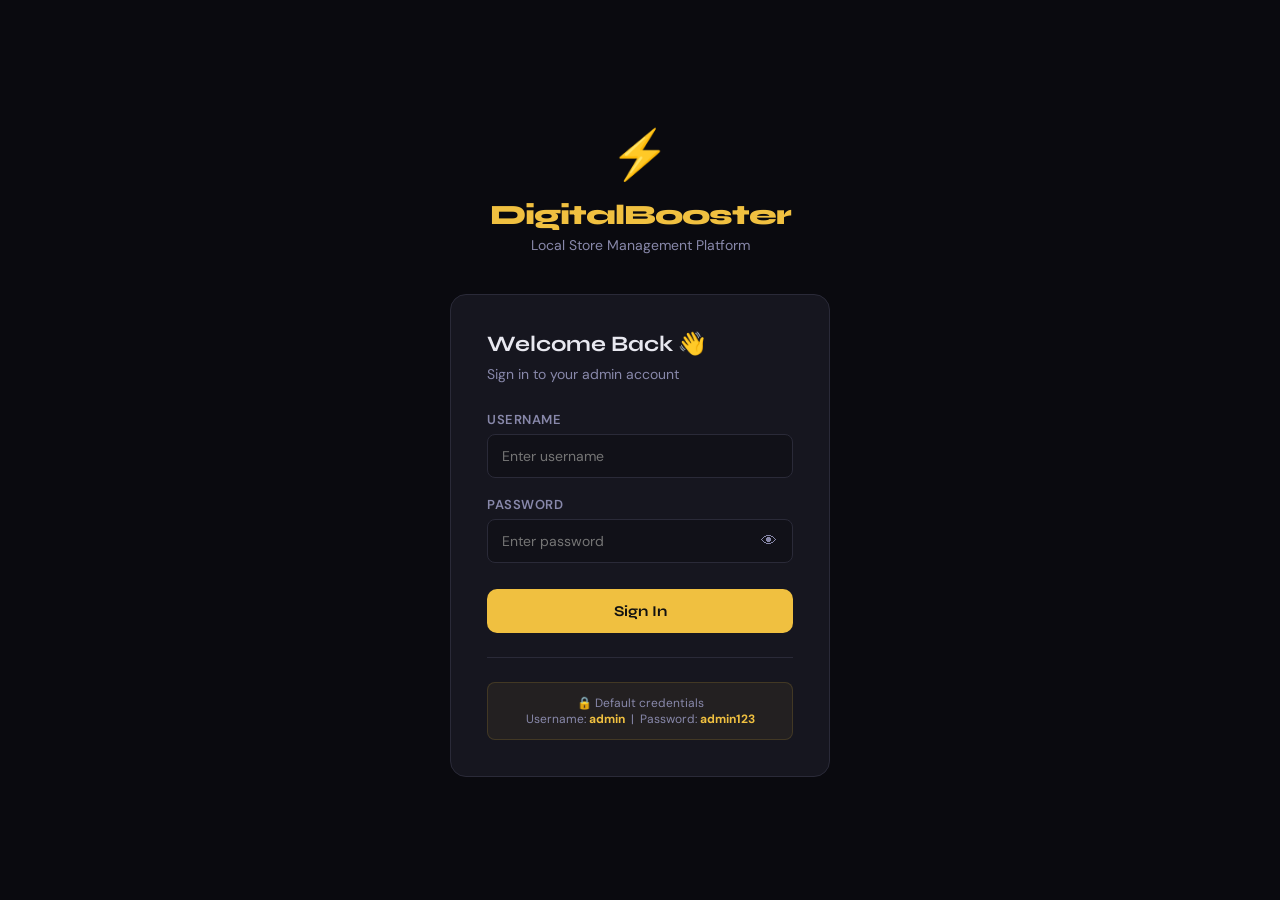
<file: frontend/pages/login.html>
<!DOCTYPE html>
<html lang="en">
<head>
<meta charset="UTF-8"/>
<meta name="viewport" content="width=device-width,initial-scale=1.0"/>
<title>Login — DigitalBooster</title>
<link href="https://fonts.googleapis.com/css2?family=Syne:wght@400;600;700;800&family=DM+Sans:wght@300;400;500&display=swap" rel="stylesheet">
<style>
*{box-sizing:border-box;margin:0;padding:0}
body{background:#0a0a0f;color:#e8e8f0;font-family:'DM Sans',sans-serif;min-height:100vh;display:flex;align-items:center;justify-content:center}
.login-wrap{width:100%;max-width:420px;padding:20px}
.logo{text-align:center;margin-bottom:40px}
.logo-icon{font-size:48px;display:block;margin-bottom:12px}
.logo-name{font-family:'Syne',sans-serif;font-size:28px;font-weight:800;color:#f0c040;letter-spacing:-1px}
.logo-sub{color:#8888aa;font-size:14px;margin-top:4px}
.card{background:#16161f;border:1px solid #2a2a38;border-radius:16px;padding:36px}
.card-title{font-family:'Syne',sans-serif;font-size:22px;font-weight:700;margin-bottom:8px}
.card-sub{color:#8888aa;font-size:14px;margin-bottom:28px}
.form-group{margin-bottom:18px}
.form-group label{display:block;font-size:13px;font-weight:600;color:#8888aa;margin-bottom:6px;letter-spacing:0.5px}
.form-group input{width:100%;background:#111118;border:1px solid #2a2a38;border-radius:8px;color:#e8e8f0;font-family:'DM Sans',sans-serif;font-size:14px;padding:12px 14px;outline:none;transition:all 0.2s}
.form-group input:focus{border-color:#f0c040;box-shadow:0 0 0 3px rgba(240,192,64,0.08)}
.password-wrap{position:relative}
.password-wrap input{padding-right:44px}
.show-pass{position:absolute;right:12px;top:50%;transform:translateY(-50%);background:none;border:none;color:#8888aa;cursor:pointer;font-size:16px;padding:4px}
.show-pass:hover{color:#e8e8f0}
.btn-login{width:100%;background:#f0c040;color:#111;padding:13px;border:none;border-radius:10px;font-family:'Syne',sans-serif;font-size:15px;font-weight:700;cursor:pointer;transition:all 0.2s;margin-top:8px}
.btn-login:hover{background:#f5d060;transform:translateY(-1px);box-shadow:0 6px 20px rgba(240,192,64,0.25)}
.btn-login:disabled{opacity:0.5;cursor:not-allowed;transform:none}
.error-box{background:rgba(255,77,109,0.1);border:1px solid rgba(255,77,109,0.2);border-radius:8px;padding:12px 16px;font-size:13px;color:#ff4d6d;margin-bottom:16px;display:none}
.error-box.show{display:block}
.hint-box{background:rgba(240,192,64,0.06);border:1px solid rgba(240,192,64,0.15);border-radius:8px;padding:12px 16px;font-size:12px;color:#8888aa;margin-top:20px;text-align:center}
.hint-box strong{color:#f0c040}
.divider{border:none;border-top:1px solid #2a2a38;margin:24px 0}
</style>
</head>
<body>
<div class="login-wrap">
  <div class="logo">
    <span class="logo-icon">&#9889;</span>
    <div class="logo-name">DigitalBooster</div>
    <div class="logo-sub">Local Store Management Platform</div>
  </div>

  <div class="card">
    <div class="card-title">Welcome Back &#128075;</div>
    <div class="card-sub">Sign in to your admin account</div>

    <div class="error-box" id="errorBox">
      &#10060; Invalid username or password. Please try again.
    </div>

    <div class="form-group">
      <label>USERNAME</label>
      <input type="text" id="username" placeholder="Enter username" onkeydown="handleKey(event)"/>
    </div>

    <div class="form-group">
      <label>PASSWORD</label>
      <div class="password-wrap">
        <input type="password" id="password" placeholder="Enter password" onkeydown="handleKey(event)"/>
        <button class="show-pass" onclick="togglePassword()" type="button" id="eyeBtn">&#128065;</button>
      </div>
    </div>

    <button class="btn-login" id="loginBtn" onclick="doLogin()">Sign In</button>

    <hr class="divider"/>

    <div class="hint-box">
      &#128274; Default credentials<br/>
      Username: <strong>admin</strong> &nbsp;|&nbsp; Password: <strong>admin123</strong>
    </div>
  </div>
</div>

<script>
var USERS = [
  { username: 'admin', password: 'admin123', role: 'Admin' },
  { username: 'manager', password: 'manager123', role: 'Manager' },
  { username: 'lavanya', password: 'lavanya123', role: 'Admin' }
];

function handleKey(e) {
  if (e.key === 'Enter') doLogin();
}

function togglePassword() {
  var inp = document.getElementById('password');
  var btn = document.getElementById('eyeBtn');
  if (inp.type === 'password') {
    inp.type = 'text';
    btn.innerHTML = '&#128064;';
  } else {
    inp.type = 'password';
    btn.innerHTML = '&#128065;';
  }
}

function doLogin() {
  var username = document.getElementById('username').value.trim();
  var password = document.getElementById('password').value.trim();
  var errorBox = document.getElementById('errorBox');
  var btn = document.getElementById('loginBtn');

  errorBox.classList.remove('show');

  if (!username || !password) {
    errorBox.innerHTML = '&#10060; Please enter both username and password.';
    errorBox.classList.add('show');
    return;
  }

  btn.disabled = true;
  btn.textContent = 'Signing in...';

  setTimeout(function() {
    var found = null;
    for (var i = 0; i < USERS.length; i++) {
      if (USERS[i].username === username && USERS[i].password === password) {
        found = USERS[i];
        break;
      }
    }

    if (found) {
      sessionStorage.setItem('db_user', JSON.stringify({ username: found.username, role: found.role, loginTime: new Date().toISOString() }));
      window.location.href = '../index.html';
    } else {
      errorBox.innerHTML = '&#10060; Invalid username or password. Please try again.';
      errorBox.classList.add('show');
      btn.disabled = false;
      btn.textContent = 'Sign In';
      document.getElementById('password').value = '';
      document.getElementById('password').focus();
    }
  }, 800);
}

if (sessionStorage.getItem('db_user')) {
  window.location.href = '../index.html';
}
</script>
</body>
</html>
</file>
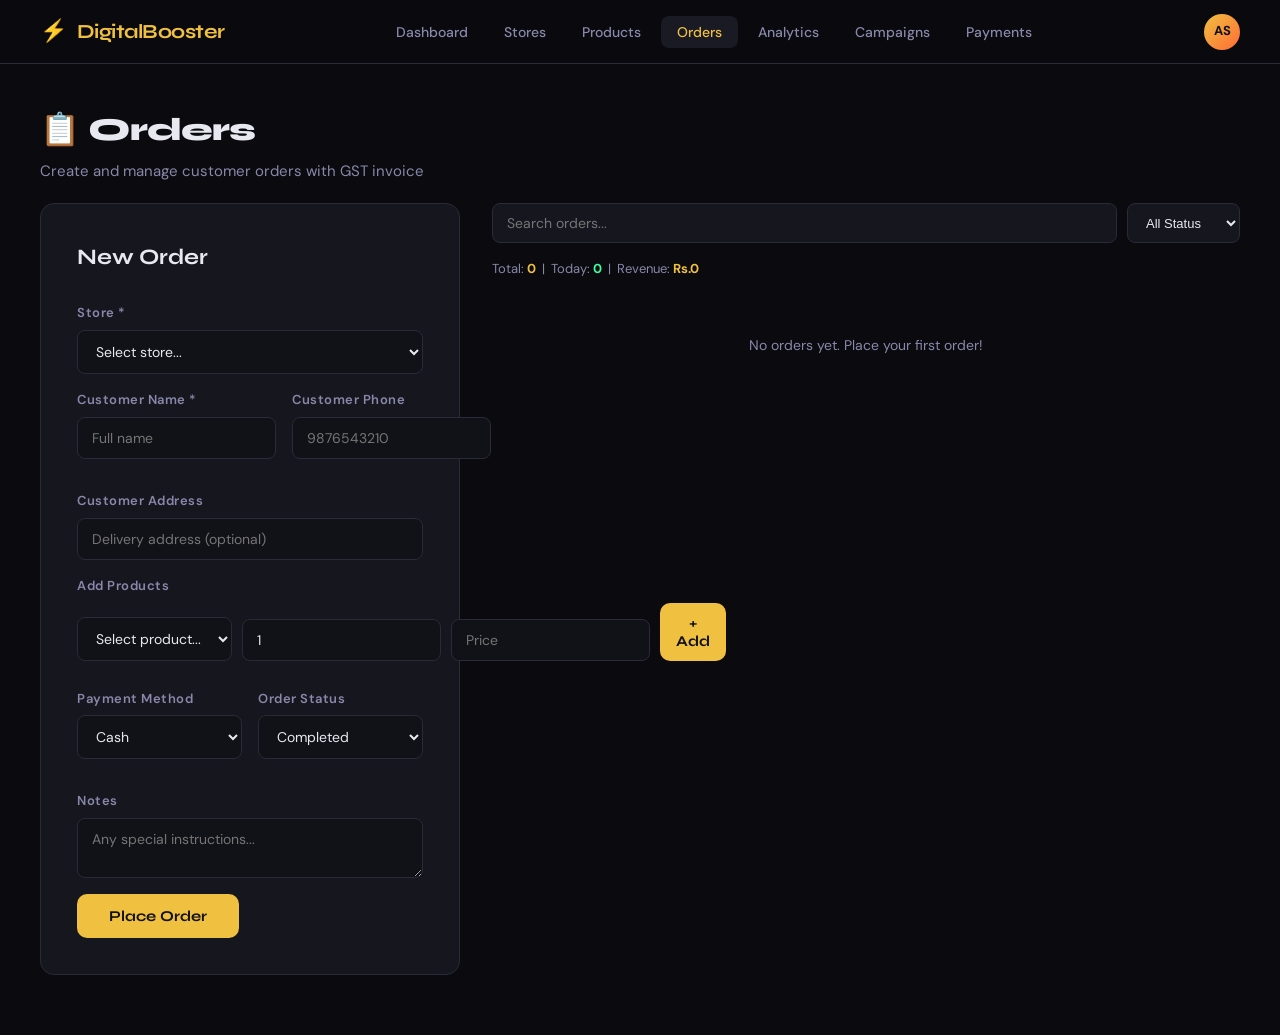
<file: frontend/pages/orders.html>
<!DOCTYPE html>
<html lang="en">
<head>
<meta charset="UTF-8"/>
<meta name="viewport" content="width=device-width,initial-scale=1.0"/>
<title>Orders - DigitalBooster</title>
<link rel="stylesheet" href="../css/style.css"/>
<link href="https://fonts.googleapis.com/css2?family=Syne:wght@400;600;700;800&family=DM+Sans:wght@300;400;500&display=swap" rel="stylesheet">
<style>
.order-status{display:inline-block;padding:4px 12px;border-radius:99px;font-size:12px;font-weight:600}
.order-status.pending{background:rgba(240,192,64,0.12);color:var(--accent)}
.order-status.completed{background:rgba(61,255,160,0.12);color:var(--green)}
.order-status.cancelled{background:rgba(255,77,109,0.12);color:var(--red)}
.items-table{width:100%;border-collapse:collapse;margin-top:12px}
.items-table th{background:var(--bg3);padding:10px 12px;text-align:left;font-size:12px;font-weight:600;letter-spacing:1px;text-transform:uppercase;color:var(--text2)}
.items-table td{padding:10px 12px;border-bottom:1px solid rgba(42,42,56,0.5);font-size:14px}
.add-item-row{display:grid;grid-template-columns:2fr 1fr 1fr auto;gap:10px;align-items:end;margin-bottom:12px}
.total-section{background:var(--bg3);border-radius:10px;padding:16px;margin-top:16px}
.total-row{display:flex;justify-content:space-between;padding:6px 0;font-size:14px}
.total-row.final{font-family:var(--font-head);font-size:18px;font-weight:800;color:var(--accent);border-top:1px dashed var(--border);margin-top:8px;padding-top:12px}
.order-card{background:var(--card);border:1px solid var(--border);border-radius:var(--radius);padding:20px;margin-bottom:16px;transition:var(--transition)}
.order-card:hover{border-color:var(--accent)}
.order-card-header{display:flex;justify-content:space-between;align-items:center;margin-bottom:10px}
.order-num{font-family:var(--font-head);font-size:16px;font-weight:700}
.order-meta{color:var(--text2);font-size:13px;margin-bottom:12px}
.order-actions{display:flex;gap:8px;margin-top:12px}
.bill-modal{display:none;position:fixed;top:0;left:0;right:0;bottom:0;background:rgba(0,0,0,0.85);z-index:999;align-items:center;justify-content:center;overflow-y:auto;padding:20px}
.bill-modal.show{display:flex}
.bill-paper{background:#fff;color:#111;width:100%;max-width:600px;padding:40px;border-radius:8px;font-family:Arial,sans-serif;font-size:13px}
.bill-header{text-align:center;border-bottom:2px solid #111;padding-bottom:16px;margin-bottom:16px}
.bill-company{font-size:22px;font-weight:800;letter-spacing:-1px}
.bill-info-grid{display:grid;grid-template-columns:1fr 1fr;gap:16px;margin-bottom:16px}
.bill-label{font-size:10px;letter-spacing:1px;text-transform:uppercase;color:#888;font-weight:700;margin-bottom:3px}
.bill-table{width:100%;border-collapse:collapse;margin-bottom:16px}
.bill-table th{background:#f5f5f5;padding:8px;text-align:left;font-size:11px;border:1px solid #ddd;font-weight:700}
.bill-table td{padding:8px;border:1px solid #ddd;font-size:12px}
.bill-totals-wrap{margin-left:auto;width:240px}
.bill-total-line{display:flex;justify-content:space-between;padding:4px 0;font-size:12px;border-bottom:1px solid #eee}
.bill-total-line.grand{font-weight:800;font-size:15px;border-top:2px solid #111;border-bottom:none;margin-top:6px;padding-top:8px}
.bill-footer-text{text-align:center;margin-top:20px;font-size:11px;color:#888;border-top:1px dashed #ddd;padding-top:12px}
.bill-action-btns{display:flex;gap:10px;justify-content:center;margin-top:16px}
.btn-print-bill{background:#111;color:#fff;border:none;padding:10px 24px;border-radius:8px;font-size:14px;font-weight:700;cursor:pointer;font-family:Arial,sans-serif}
.btn-close-modal{background:#eee;color:#111;border:none;padding:10px 24px;border-radius:8px;font-size:14px;font-weight:700;cursor:pointer;font-family:Arial,sans-serif}
</style>
</head>
<body>
<nav class="navbar">
<div class="nav-brand"><span class="brand-icon">&#9889;</span><span class="brand-name">DigitalBooster</span></div>
<ul class="nav-links">
<li><a href="../index.html">Dashboard</a></li>
<li><a href="stores.html">Stores</a></li>
<li><a href="products.html">Products</a></li>
<li><a href="orders.html" class="active">Orders</a></li>
<li><a href="analytics.html">Analytics</a></li>
<li><a href="campaigns.html">Campaigns</a></li>
<li><a href="payments.html">Payments</a></li>
</ul>
<div class="nav-actions"><div class="avatar" id="userAvatar">AS</div></div>
</nav>

<div class="page-header">
<div><h1>&#128203; Orders</h1><p>Create and manage customer orders with GST invoice</p></div>
</div>

<div class="two-col">
<div>
<div class="form-wrap">
<h2 class="form-title" id="orderFormTitle">New Order</h2>
<input type="hidden" id="orderId"/>
<div class="form-group">
<label>Store *</label>
<select id="orderStore" onchange="loadStoreProducts()"><option value="">Select store...</option></select>
</div>
<div class="form-row">
<div class="form-group">
<label>Customer Name *</label>
<input type="text" id="custName" placeholder="Full name"/>
</div>
<div class="form-group">
<label>Customer Phone</label>
<input type="tel" id="custPhone" placeholder="9876543210"/>
</div>
</div>
<div class="form-group">
<label>Customer Address</label>
<input type="text" id="custAddress" placeholder="Delivery address (optional)"/>
</div>
<div class="form-group">
<label>Add Products</label>
<div class="add-item-row">
<select id="productSelect" onchange="autoFillPrice()"><option value="">Select product...</option></select>
<input type="number" id="itemQty" placeholder="Qty" min="1" value="1"/>
<input type="number" id="itemPrice" placeholder="Price" min="0" step="0.01"/>
<button class="btn-submit" style="padding:11px 16px" onclick="addItem()">+ Add</button>
</div>
</div>
<div id="itemsTableWrap" style="display:none">
<table class="items-table">
<thead><tr><th>Product</th><th>Qty</th><th>Price</th><th>Total</th><th></th></tr></thead>
<tbody id="itemsBody"></tbody>
</table>
<div class="total-section">
<div class="total-row"><span>Subtotal</span><span id="subtotal">Rs.0</span></div>
<div class="total-row">
<span>GST
<select id="gstPct" onchange="calcTotal()" style="background:var(--bg2);border:1px solid var(--border);color:var(--text);padding:3px 8px;border-radius:6px;font-size:12px;margin-left:6px">
<option value="0">0%</option>
<option value="5">5%</option>
<option value="12">12%</option>
<option value="18" selected>18%</option>
<option value="28">28%</option>
</select>
</span>
<span id="gstAmt">Rs.0</span>
</div>
<div class="total-row">
<span>Discount (Rs.)</span>
<input type="number" id="discount" value="0" min="0" onchange="calcTotal()"
style="background:var(--bg2);border:1px solid var(--border);color:var(--text);padding:4px 8px;border-radius:6px;font-size:13px;width:80px;text-align:right"/>
</div>
<div class="total-row final"><span>TOTAL</span><span id="grandTotal">Rs.0</span></div>
</div>
</div>
<div class="form-row" style="margin-top:16px">
<div class="form-group">
<label>Payment Method</label>
<select id="payMethod">
<option value="cash">Cash</option>
<option value="upi">UPI</option>
<option value="card">Card</option>
<option value="bank">Bank Transfer</option>
<option value="credit">Credit / Khata</option>
</select>
</div>
<div class="form-group">
<label>Order Status</label>
<select id="orderStatus">
<option value="completed">Completed</option>
<option value="pending">Pending</option>
<option value="cancelled">Cancelled</option>
</select>
</div>
</div>
<div class="form-group">
<label>Notes</label>
<textarea id="orderNotes" rows="2" placeholder="Any special instructions..."></textarea>
</div>
<div style="display:flex;gap:12px;margin-top:8px">
<button class="btn-submit" id="submitOrderBtn" onclick="submitOrder()">Place Order</button>
<button class="btn-secondary" id="cancelOrderBtn" onclick="resetOrderForm()" style="display:none">Cancel</button>
</div>
</div>
</div>

<div>
<div style="display:flex;gap:10px;margin-bottom:16px;flex-wrap:wrap">
<input type="text" placeholder="Search orders..." oninput="filterOrders(this.value)"
style="flex:1;background:var(--card);border:1px solid var(--border);border-radius:8px;color:var(--text);padding:10px 14px;font-size:14px;outline:none;font-family:var(--font-body)"/>
<select id="filterStatus" onchange="filterOrders('')"
style="background:var(--card);border:1px solid var(--border);color:var(--text);padding:10px 14px;border-radius:8px;font-size:13px">
<option value="">All Status</option>
<option value="completed">Completed</option>
<option value="pending">Pending</option>
<option value="cancelled">Cancelled</option>
</select>
</div>
<div style="color:var(--text2);font-size:13px;margin-bottom:14px">
Total: <strong id="totalOrders" style="color:var(--accent)">0</strong> &nbsp;|&nbsp;
Today: <strong id="todayOrders" style="color:var(--green)">0</strong> &nbsp;|&nbsp;
Revenue: <strong id="totalRevenue" style="color:var(--accent)">Rs.0</strong>
</div>
<div id="ordersList"><div class="list-empty">No orders yet.</div></div>
</div>
</div>

<!-- BILL MODAL -->
<div class="bill-modal" id="billModal">
<div class="bill-paper">
<div class="bill-header">
<div class="bill-company">DigitalBooster</div>
<div style="font-size:12px;color:#666;margin-top:4px">LocalStore Management Platform</div>
<div style="margin-top:8px;font-size:13px;font-weight:700">TAX INVOICE</div>
</div>
<div class="bill-info-grid" id="billInfo"></div>
<table class="bill-table">
<thead><tr><th>#</th><th>Product</th><th>Qty</th><th>Rate</th><th>Amount</th></tr></thead>
<tbody id="billItems"></tbody>
</table>
<div class="bill-totals-wrap" id="billTotals"></div>
<div class="bill-footer-text">Thank you for your business!<br/>Generated by DigitalBooster</div>
<div class="bill-action-btns">
<button class="btn-print-bill" onclick="window.print()">Print Invoice</button>
<button class="btn-close-modal" id="closeBillBtn">Close</button>
</div>
</div>
</div>

<div class="toast" id="toast"></div>
<script src="../js/main.js"></script>
<script src="../js/api.js"></script>
<script>
var allOrders = [];
var allStores = [];
var allProducts = [];
var orderItems = [];

document.getElementById('closeBillBtn').onclick = function() {
  document.getElementById('billModal').classList.remove('show');
};

async function init() {
  try {
    allStores = await API.get('/stores');
    var sel = document.getElementById('orderStore');
    for (var i = 0; i < allStores.length; i++) {
      sel.innerHTML += '<option value="' + allStores[i]._id + '">' + allStores[i].name + '</option>';
    }
    allProducts = await API.get('/products');
  } catch(e) {}
  loadOrders();
}

function loadStoreProducts() {
  var storeId = document.getElementById('orderStore').value;
  var sel = document.getElementById('productSelect');
  sel.innerHTML = '<option value="">Select product...</option>';
  for (var i = 0; i < allProducts.length; i++) {
    if (allProducts[i].store_id === storeId) {
      sel.innerHTML += '<option value="' + allProducts[i]._id + '" data-price="' + allProducts[i].price + '" data-name="' + allProducts[i].name + '">' + allProducts[i].name + ' - Rs.' + allProducts[i].price + '</option>';
    }
  }
}

function autoFillPrice() {
  var sel = document.getElementById('productSelect');
  var opt = sel.options[sel.selectedIndex];
  var price = opt.getAttribute('data-price');
  if (price) document.getElementById('itemPrice').value = price;
}

function addItem() {
  var sel = document.getElementById('productSelect');
  var opt = sel.options[sel.selectedIndex];
  var name = opt.getAttribute('data-name') || '';
  var productId = sel.value;
  var qty = parseInt(document.getElementById('itemQty').value) || 1;
  var price = parseFloat(document.getElementById('itemPrice').value) || 0;
  if (!productId || price <= 0) { showToast('Please select a Product and enter Price', 'error'); return; }
  var found = false;
  for (var i = 0; i < orderItems.length; i++) {
    if (orderItems[i].product_id === productId) {
      orderItems[i].qty += qty;
      orderItems[i].total = orderItems[i].qty * orderItems[i].price;
      found = true; break;
    }
  }
  if (!found) orderItems.push({ product_id: productId, name: name, qty: qty, price: price, total: qty * price });
  renderItems();
  sel.value = '';
  document.getElementById('itemQty').value = 1;
  document.getElementById('itemPrice').value = '';
}

function removeItem(idx) {
  orderItems.splice(idx, 1);
  renderItems();
}

function updateQty(idx, val) {
  orderItems[idx].qty = parseInt(val) || 1;
  orderItems[idx].total = orderItems[idx].qty * orderItems[idx].price;
  calcTotal();
}

function renderItems() {
  var wrap = document.getElementById('itemsTableWrap');
  if (!orderItems.length) { wrap.style.display = 'none'; return; }
  wrap.style.display = 'block';
  var rows = '';
  for (var i = 0; i < orderItems.length; i++) {
    var it = orderItems[i];
    rows += '<tr><td>' + it.name + '</td>';
    rows += '<td><input type="number" value="' + it.qty + '" min="1" onchange="updateQty(' + i + ',this.value)" style="width:60px;background:var(--bg2);border:1px solid var(--border);color:var(--text);padding:4px 8px;border-radius:6px;font-size:13px"/></td>';
    rows += '<td>Rs.' + it.price.toFixed(2) + '</td>';
    rows += '<td>Rs.' + it.total.toFixed(2) + '</td>';
    rows += '<td><button class="btn-danger" style="padding:4px 10px;font-size:12px" onclick="removeItem(' + i + ')">X</button></td></tr>';
  }
  document.getElementById('itemsBody').innerHTML = rows;
  calcTotal();
}

function calcTotal() {
  var sub = 0;
  for (var i = 0; i < orderItems.length; i++) sub += orderItems[i].total;
  var gstPct = parseFloat(document.getElementById('gstPct').value) || 0;
  var gst = sub * gstPct / 100;
  var disc = parseFloat(document.getElementById('discount').value) || 0;
  var grand = sub + gst - disc;
  document.getElementById('subtotal').textContent = 'Rs.' + sub.toFixed(2);
  document.getElementById('gstAmt').textContent = 'Rs.' + gst.toFixed(2);
  document.getElementById('grandTotal').textContent = 'Rs.' + grand.toFixed(2);
}

async function loadOrders() {
  try {
    allOrders = await API.get('/orders');
    renderOrders(allOrders);
    updateStats(allOrders);
  } catch(e) {
    document.getElementById('ordersList').innerHTML = '<div class="list-empty">No orders yet. Place your first order!</div>';
  }
}

function updateStats(orders) {
  var today = new Date().toISOString().split('T')[0];
  var todayCount = 0;
  var revenue = 0;
  for (var i = 0; i < orders.length; i++) {
    if ((orders[i].created_at || '').indexOf(today) === 0) todayCount++;
    if (orders[i].status === 'completed') revenue += (orders[i].grand_total || 0);
  }
  document.getElementById('totalOrders').textContent = orders.length;
  document.getElementById('todayOrders').textContent = todayCount;
  document.getElementById('totalRevenue').textContent = 'Rs.' + revenue.toLocaleString();
}

function renderOrders(orders) {
  var el = document.getElementById('ordersList');
  if (!orders.length) { el.innerHTML = '<div class="list-empty">No orders found.</div>'; return; }
  var html = '';
  for (var i = 0; i < orders.length; i++) {
    var o = orders[i];
    var storeName = '---';
    for (var j = 0; j < allStores.length; j++) {
      if (allStores[j]._id === o.store_id) { storeName = allStores[j].name; break; }
    }
    var itemCount = o.items ? o.items.length : 0;
    var orderNum = o.order_number || o._id.slice(-6).toUpperCase();
    html += '<div class="order-card">';
    html += '<div class="order-card-header">';
    html += '<span class="order-num">Order #' + orderNum + '</span>';
    html += '<span class="order-status ' + o.status + '">' + o.status + '</span>';
    html += '</div>';
    html += '<div class="order-meta">';
    html += (o.customer_name || '---') + ' | ' + storeName + ' | ' + itemCount + ' items | ' + (o.date || formatDate(o.created_at));
    html += '</div>';
    html += '<div style="display:flex;justify-content:space-between;align-items:center">';
    html += '<strong style="color:var(--accent);font-size:18px">Rs.' + (o.grand_total || 0).toLocaleString() + '</strong>';
    html += '<div class="order-actions">';
    html += '<button class="btn-submit" style="padding:7px 14px;font-size:12px" onclick="showBill(\'' + o._id + '\')">Invoice</button>';
    html += '<button class="btn-secondary" style="padding:7px 14px;font-size:12px" onclick="editOrder(\'' + o._id + '\')">Edit</button>';
    html += '<button class="btn-danger" style="padding:7px 14px;font-size:12px" onclick="deleteOrder(\'' + o._id + '\')">Delete</button>';
    html += '</div></div></div>';
  }
  el.innerHTML = html;
}

function filterOrders(query) {
  var q = (query || '').toLowerCase();
  var status = document.getElementById('filterStatus').value;
  var f = [];
  for (var i = 0; i < allOrders.length; i++) {
    var o = allOrders[i];
    if (status && o.status !== status) continue;
    if (q && (o.customer_name || '').toLowerCase().indexOf(q) === -1 && (o.order_number || '').toLowerCase().indexOf(q) === -1) continue;
    f.push(o);
  }
  renderOrders(f);
}

async function submitOrder() {
  var storeId = document.getElementById('orderStore').value;
  var custName = document.getElementById('custName').value.trim();
  if (!storeId || !custName) { showToast('Please select Store and enter Customer Name', 'error'); return; }
  if (!orderItems.length) { showToast('Please add at least one product', 'error'); return; }
  var sub = 0;
  for (var i = 0; i < orderItems.length; i++) sub += orderItems[i].total;
  var gstPct = parseFloat(document.getElementById('gstPct').value) || 0;
  var gst = sub * gstPct / 100;
  var disc = parseFloat(document.getElementById('discount').value) || 0;
  var grand = sub + gst - disc;
  var payload = {
    store_id: storeId,
    order_number: 'ORD' + Date.now().toString().slice(-6),
    customer_name: custName,
    customer_phone: document.getElementById('custPhone').value.trim(),
    customer_address: document.getElementById('custAddress').value.trim(),
    items: orderItems,
    subtotal: sub,
    gst_percent: gstPct,
    gst_amount: gst,
    discount: disc,
    grand_total: grand,
    payment_method: document.getElementById('payMethod').value,
    status: document.getElementById('orderStatus').value,
    notes: document.getElementById('orderNotes').value.trim(),
    date: new Date().toISOString().split('T')[0]
  };
  var id = document.getElementById('orderId').value;
  var btn = document.getElementById('submitOrderBtn');
  btn.disabled = true; btn.textContent = 'Saving...';
  try {
    var saved;
    if (id) { saved = await API.put('/orders/' + id, payload); showToast('Order updated!'); }
    else    { saved = await API.post('/orders', payload); showToast('Order placed!'); }
    resetOrderForm();
    await loadOrders();
    if (!id) showBill(saved._id);
  } catch(e) { showToast(e.message || 'Error.', 'error'); }
  btn.disabled = false; btn.textContent = 'Place Order';
}

function showBill(id) {
  var o = null;
  for (var i = 0; i < allOrders.length; i++) {
    if (allOrders[i]._id === id) { o = allOrders[i]; break; }
  }
  if (!o) return;
  var store = null;
  for (var j = 0; j < allStores.length; j++) {
    if (allStores[j]._id === o.store_id) { store = allStores[j]; break; }
  }
  var orderNum = o.order_number || o._id.slice(-6).toUpperCase();
  var infoHtml = '';
  infoHtml += '<div><div class="bill-label">Invoice To</div>' + (o.customer_name || '---') + '<br/>' + (o.customer_phone || '') + '<br/>' + (o.customer_address || '') + '</div>';
  infoHtml += '<div style="text-align:right"><div class="bill-label">Invoice Details</div>';
  infoHtml += 'No: <strong>' + orderNum + '</strong><br/>';
  infoHtml += 'Date: ' + (o.date || formatDate(o.created_at)) + '<br/>';
  infoHtml += 'Store: ' + (store ? store.name : '---') + '<br/>';
  if (store && store.gst_number) infoHtml += 'GST: ' + store.gst_number;
  infoHtml += '</div>';
  document.getElementById('billInfo').innerHTML = infoHtml;
  var items = o.items || [];
  var itemsHtml = '';
  for (var k = 0; k < items.length; k++) {
    itemsHtml += '<tr><td>' + (k+1) + '</td><td>' + items[k].name + '</td><td>' + items[k].qty + '</td><td>Rs.' + items[k].price.toFixed(2) + '</td><td>Rs.' + items[k].total.toFixed(2) + '</td></tr>';
  }
  document.getElementById('billItems').innerHTML = itemsHtml;
  var totalsHtml = '';
  totalsHtml += '<div class="bill-total-line"><span>Subtotal</span><span>Rs.' + (o.subtotal||0).toFixed(2) + '</span></div>';
  totalsHtml += '<div class="bill-total-line"><span>GST (' + (o.gst_percent||0) + '%)</span><span>Rs.' + (o.gst_amount||0).toFixed(2) + '</span></div>';
  if (o.discount) totalsHtml += '<div class="bill-total-line"><span>Discount</span><span>-Rs.' + (o.discount||0).toFixed(2) + '</span></div>';
  totalsHtml += '<div class="bill-total-line grand"><span>TOTAL</span><span>Rs.' + (o.grand_total||0).toFixed(2) + '</span></div>';
  totalsHtml += '<div style="margin-top:8px;font-size:11px;color:#666">Payment: ' + (o.payment_method||'Cash').toUpperCase() + '</div>';
  document.getElementById('billTotals').innerHTML = totalsHtml;
  document.getElementById('billModal').classList.add('show');
}

function editOrder(id) {
  var o = null;
  for (var i = 0; i < allOrders.length; i++) {
    if (allOrders[i]._id === id) { o = allOrders[i]; break; }
  }
  if (!o) return;
  document.getElementById('orderId').value = o._id;
  document.getElementById('orderStore').value = o.store_id;
  document.getElementById('custName').value = o.customer_name || '';
  document.getElementById('custPhone').value = o.customer_phone || '';
  document.getElementById('custAddress').value = o.customer_address || '';
  document.getElementById('payMethod').value = o.payment_method || 'cash';
  document.getElementById('orderStatus').value = o.status || 'completed';
  document.getElementById('orderNotes').value = o.notes || '';
  document.getElementById('discount').value = o.discount || 0;
  document.getElementById('gstPct').value = o.gst_percent || 18;
  orderItems = o.items ? JSON.parse(JSON.stringify(o.items)) : [];
  renderItems();
  loadStoreProducts();
  document.getElementById('orderFormTitle').textContent = 'Edit Order';
  document.getElementById('submitOrderBtn').textContent = 'Update Order';
  document.getElementById('cancelOrderBtn').style.display = 'block';
  window.scrollTo({ top: 0, behavior: 'smooth' });
}

function resetOrderForm() {
  document.getElementById('orderId').value = '';
  document.getElementById('orderStore').value = '';
  document.getElementById('custName').value = '';
  document.getElementById('custPhone').value = '';
  document.getElementById('custAddress').value = '';
  document.getElementById('payMethod').value = 'cash';
  document.getElementById('orderStatus').value = 'completed';
  document.getElementById('orderNotes').value = '';
  document.getElementById('discount').value = 0;
  document.getElementById('gstPct').value = 18;
  document.getElementById('productSelect').innerHTML = '<option value="">Select product...</option>';
  orderItems = [];
  renderItems();
  document.getElementById('orderFormTitle').textContent = 'New Order';
  document.getElementById('submitOrderBtn').textContent = 'Place Order';
  document.getElementById('cancelOrderBtn').style.display = 'none';
}

async function deleteOrder(id) {
  if (!confirm('Are you sure you want to delete this order?')) return;
  try { await API.delete('/orders/' + id); showToast('Order deleted.'); loadOrders(); }
  catch(e) { showToast(e.message, 'error'); }
}

init();
</script>
</body>
</html>
</file>
<file: frontend/css/style.css>
/* ===== CSS VARIABLES ===== */
:root {
  --bg: #0a0a0f;
  --bg2: #111118;
  --bg3: #1a1a24;
  --card: #16161f;
  --border: #2a2a38;
  --accent: #f0c040;
  --accent2: #ff6b35;
  --green: #3dffa0;
  --red: #ff4d6d;
  --blue: #4d9fff;
  --text: #e8e8f0;
  --text2: #8888aa;
  --font-head: 'Syne', sans-serif;
  --font-body: 'DM Sans', sans-serif;
  --radius: 14px;
  --shadow: 0 8px 32px rgba(0,0,0,0.4);
  --transition: all 0.25s cubic-bezier(0.4,0,0.2,1);
}

/* ===== RESET ===== */
*, *::before, *::after { box-sizing: border-box; margin: 0; padding: 0; }
html { scroll-behavior: smooth; }
body {
  background: var(--bg);
  color: var(--text);
  font-family: var(--font-body);
  font-size: 15px;
  line-height: 1.6;
  min-height: 100vh;
}
a { color: inherit; text-decoration: none; }
img { max-width: 100%; }
button { cursor: pointer; font-family: var(--font-body); }

/* ===== SCROLLBAR ===== */
::-webkit-scrollbar { width: 6px; }
::-webkit-scrollbar-track { background: var(--bg); }
::-webkit-scrollbar-thumb { background: var(--border); border-radius: 99px; }

/* ===== NAVBAR ===== */
.navbar {
  display: flex;
  align-items: center;
  justify-content: space-between;
  padding: 0 40px;
  height: 64px;
  background: rgba(10,10,15,0.92);
  border-bottom: 1px solid var(--border);
  position: sticky;
  top: 0;
  z-index: 100;
  backdrop-filter: blur(12px);
}
.nav-brand {
  display: flex;
  align-items: center;
  gap: 10px;
  font-family: var(--font-head);
  font-size: 20px;
  font-weight: 700;
  letter-spacing: -0.5px;
}
.brand-icon { font-size: 22px; }
.brand-name { color: var(--accent); }
.nav-links {
  display: flex;
  list-style: none;
  gap: 4px;
}
.nav-links a {
  padding: 7px 16px;
  border-radius: 8px;
  font-size: 14px;
  font-weight: 500;
  color: var(--text2);
  transition: var(--transition);
}
.nav-links a:hover, .nav-links a.active {
  color: var(--text);
  background: var(--bg3);
}
.nav-links a.active { color: var(--accent); }
.nav-actions { display: flex; align-items: center; gap: 12px; }
.btn-notif {
  background: var(--bg3);
  border: 1px solid var(--border);
  color: var(--text2);
  padding: 7px 14px;
  border-radius: 8px;
  font-size: 13px;
  transition: var(--transition);
  position: relative;
}
.btn-notif:hover { color: var(--text); border-color: var(--accent); }
.badge {
  background: var(--accent2);
  color: #fff;
  font-size: 10px;
  font-weight: 700;
  padding: 1px 5px;
  border-radius: 99px;
  margin-left: 4px;
}
.avatar {
  width: 36px; height: 36px;
  background: linear-gradient(135deg, var(--accent), var(--accent2));
  border-radius: 50%;
  display: flex; align-items: center; justify-content: center;
  font-weight: 700; font-size: 13px;
  color: #111;
  cursor: pointer;
}

/* ===== HERO ===== */
.hero {
  display: grid;
  grid-template-columns: 1fr 1fr;
  gap: 60px;
  align-items: center;
  padding: 80px 40px 60px;
  max-width: 1300px;
  margin: 0 auto;
}
.hero-tag {
  font-size: 11px;
  font-weight: 600;
  letter-spacing: 2.5px;
  color: var(--accent);
  margin-bottom: 20px;
  text-transform: uppercase;
}
.hero h1 {
  font-family: var(--font-head);
  font-size: clamp(36px, 4vw, 58px);
  font-weight: 800;
  line-height: 1.1;
  letter-spacing: -2px;
  margin-bottom: 20px;
}
.highlight {
  background: linear-gradient(90deg, var(--accent), var(--accent2));
  -webkit-background-clip: text;
  -webkit-text-fill-color: transparent;
  background-clip: text;
}
.hero-sub { color: var(--text2); max-width: 440px; margin-bottom: 32px; font-size: 16px; }
.hero-btns { display: flex; gap: 14px; flex-wrap: wrap; }
.btn-primary {
  background: var(--accent);
  color: #111;
  padding: 13px 28px;
  border-radius: 10px;
  font-weight: 700;
  font-size: 15px;
  border: none;
  transition: var(--transition);
  display: inline-block;
}
.btn-primary:hover { background: #f5d060; transform: translateY(-2px); box-shadow: 0 8px 24px rgba(240,192,64,0.3); }
.btn-ghost {
  background: transparent;
  color: var(--text);
  padding: 13px 28px;
  border-radius: 10px;
  font-weight: 600;
  font-size: 15px;
  border: 1px solid var(--border);
  transition: var(--transition);
  display: inline-block;
}
.btn-ghost:hover { border-color: var(--accent); color: var(--accent); }

/* ===== STAT CARDS ===== */
.hero-visual {
  display: grid;
  grid-template-columns: 1fr 1fr;
  gap: 16px;
}
.stat-card {
  background: var(--card);
  border: 1px solid var(--border);
  border-radius: var(--radius);
  padding: 28px 24px;
  animation: fadeUp 0.5s ease both;
  animation-delay: var(--delay);
  transition: var(--transition);
}
.stat-card:hover { border-color: var(--accent); transform: translateY(-3px); }
.stat-num {
  display: block;
  font-family: var(--font-head);
  font-size: 36px;
  font-weight: 800;
  color: var(--accent);
  letter-spacing: -1px;
}
.stat-label { color: var(--text2); font-size: 13px; margin-top: 4px; }

/* ===== SECTIONS ===== */
.section {
  max-width: 1300px;
  margin: 0 auto 60px;
  padding: 0 40px;
}
.section-title {
  font-family: var(--font-head);
  font-size: 26px;
  font-weight: 700;
  margin-bottom: 28px;
  letter-spacing: -0.5px;
}

/* ===== ACTION CARDS ===== */
.cards-grid {
  display: grid;
  grid-template-columns: repeat(auto-fill, minmax(260px,1fr));
  gap: 20px;
}
.action-card {
  background: var(--card);
  border: 1px solid var(--border);
  border-radius: var(--radius);
  padding: 28px;
  cursor: pointer;
  transition: var(--transition);
  position: relative;
  overflow: hidden;
}
.action-card::before {
  content: '';
  position: absolute;
  top: 0; left: 0; right: 0;
  height: 2px;
  background: linear-gradient(90deg, var(--accent), var(--accent2));
  transform: scaleX(0);
  transition: var(--transition);
  transform-origin: left;
}
.action-card:hover::before { transform: scaleX(1); }
.action-card:hover { border-color: var(--accent); transform: translateY(-4px); box-shadow: var(--shadow); }
.card-icon { font-size: 32px; margin-bottom: 14px; }
.action-card h3 { font-family: var(--font-head); font-size: 18px; font-weight: 700; margin-bottom: 8px; }
.action-card p { color: var(--text2); font-size: 14px; margin-bottom: 16px; line-height: 1.5; }
.card-link { color: var(--accent); font-size: 14px; font-weight: 600; }

/* ===== TABLE ===== */
.activity-table-wrap {
  background: var(--card);
  border: 1px solid var(--border);
  border-radius: var(--radius);
  overflow: hidden;
}
.activity-table { width: 100%; border-collapse: collapse; }
.activity-table th {
  background: var(--bg3);
  padding: 14px 20px;
  text-align: left;
  font-size: 12px;
  font-weight: 600;
  letter-spacing: 1px;
  text-transform: uppercase;
  color: var(--text2);
  border-bottom: 1px solid var(--border);
}
.activity-table td {
  padding: 14px 20px;
  font-size: 14px;
  border-bottom: 1px solid rgba(42,42,56,0.5);
}
.activity-table tr:last-child td { border-bottom: none; }
.activity-table tr:hover td { background: rgba(255,255,255,0.02); }
.loading-row { color: var(--text2); text-align: center; padding: 40px !important; }
.loading-row a { color: var(--accent); }
.badge-status {
  padding: 4px 10px;
  border-radius: 99px;
  font-size: 12px;
  font-weight: 600;
}
.badge-status.active { background: rgba(61,255,160,0.12); color: var(--green); }
.badge-status.inactive { background: rgba(255,77,109,0.12); color: var(--red); }

/* ===== FORM STYLES ===== */
.form-wrap {
  background: var(--card);
  border: 1px solid var(--border);
  border-radius: var(--radius);
  padding: 36px;
  max-width: 700px;
}
.form-title {
  font-family: var(--font-head);
  font-size: 22px;
  font-weight: 700;
  margin-bottom: 28px;
}
.form-row { display: grid; grid-template-columns: 1fr 1fr; gap: 16px; margin-bottom: 16px; }
.form-row.full { grid-template-columns: 1fr; }
.form-group { display: flex; flex-direction: column; gap: 6px; margin-bottom: 16px; }
.form-group label { font-size: 13px; font-weight: 600; color: var(--text2); letter-spacing: 0.5px; }
.form-group input,
.form-group select,
.form-group textarea {
  background: var(--bg2);
  border: 1px solid var(--border);
  border-radius: 8px;
  color: var(--text);
  font-family: var(--font-body);
  font-size: 14px;
  padding: 11px 14px;
  outline: none;
  transition: var(--transition);
  resize: vertical;
}
.form-group input:focus,
.form-group select:focus,
.form-group textarea:focus {
  border-color: var(--accent);
  box-shadow: 0 0 0 3px rgba(240,192,64,0.08);
}
.form-group select option { background: var(--bg2); }
.btn-submit {
  background: var(--accent);
  color: #111;
  padding: 13px 32px;
  border: none;
  border-radius: 10px;
  font-weight: 700;
  font-size: 15px;
  font-family: var(--font-head);
  cursor: pointer;
  transition: var(--transition);
}
.btn-submit:hover { background: #f5d060; transform: translateY(-1px); box-shadow: 0 6px 20px rgba(240,192,64,0.25); }
.btn-submit:disabled { opacity: 0.5; cursor: not-allowed; transform: none; }

/* ===== PAGE HEADER ===== */
.page-header {
  max-width: 1300px;
  margin: 0 auto;
  padding: 40px 40px 20px;
  display: flex;
  align-items: center;
  justify-content: space-between;
}
.page-header h1 {
  font-family: var(--font-head);
  font-size: 32px;
  font-weight: 800;
  letter-spacing: -1px;
}
.page-header p { color: var(--text2); margin-top: 4px; }

/* ===== GRID LAYOUT ===== */
.two-col {
  display: grid;
  grid-template-columns: 420px 1fr;
  gap: 32px;
  max-width: 1300px;
  margin: 0 auto;
  padding: 0 40px 60px;
  align-items: start;
}
@media (max-width: 900px) {
  .two-col { grid-template-columns: 1fr; }
}

/* ===== LIST PANEL ===== */
.list-panel {
  background: var(--card);
  border: 1px solid var(--border);
  border-radius: var(--radius);
  overflow: hidden;
}
.list-panel-header {
  display: flex;
  align-items: center;
  justify-content: space-between;
  padding: 18px 20px;
  border-bottom: 1px solid var(--border);
  background: var(--bg3);
}
.list-panel-header h3 { font-family: var(--font-head); font-size: 16px; font-weight: 700; }
.list-panel-header .count {
  background: var(--accent);
  color: #111;
  font-size: 11px;
  font-weight: 700;
  padding: 3px 8px;
  border-radius: 99px;
}
.list-item {
  padding: 16px 20px;
  border-bottom: 1px solid rgba(42,42,56,0.5);
  display: flex;
  align-items: center;
  gap: 14px;
  cursor: pointer;
  transition: var(--transition);
}
.list-item:last-child { border-bottom: none; }
.list-item:hover { background: rgba(255,255,255,0.02); }
.list-item-icon {
  width: 40px; height: 40px;
  background: var(--bg3);
  border-radius: 10px;
  display: flex; align-items: center; justify-content: center;
  font-size: 18px;
  flex-shrink: 0;
}
.list-item-info { flex: 1; min-width: 0; }
.list-item-name { font-weight: 600; font-size: 14px; white-space: nowrap; overflow: hidden; text-overflow: ellipsis; }
.list-item-sub { color: var(--text2); font-size: 12px; margin-top: 2px; }
.list-empty { padding: 40px; text-align: center; color: var(--text2); font-size: 14px; }
.search-bar {
  display: flex;
  align-items: center;
  gap: 10px;
  padding: 12px 20px;
  border-bottom: 1px solid var(--border);
}
.search-bar input {
  flex: 1;
  background: var(--bg2);
  border: 1px solid var(--border);
  border-radius: 7px;
  color: var(--text);
  font-family: var(--font-body);
  font-size: 13px;
  padding: 8px 12px;
  outline: none;
  transition: var(--transition);
}
.search-bar input:focus { border-color: var(--accent); }

/* ===== ANALYTICS ===== */
.analytics-grid {
  display: grid;
  grid-template-columns: repeat(auto-fill, minmax(220px,1fr));
  gap: 20px;
  margin-bottom: 32px;
}
.metric-card {
  background: var(--card);
  border: 1px solid var(--border);
  border-radius: var(--radius);
  padding: 24px;
  position: relative;
  overflow: hidden;
  transition: var(--transition);
}
.metric-card:hover { border-color: var(--accent); transform: translateY(-2px); }
.metric-label { font-size: 12px; font-weight: 600; letter-spacing: 1px; text-transform: uppercase; color: var(--text2); margin-bottom: 10px; }
.metric-value { font-family: var(--font-head); font-size: 32px; font-weight: 800; letter-spacing: -1px; color: var(--accent); }
.metric-change { font-size: 13px; margin-top: 6px; }
.metric-change.up { color: var(--green); }
.metric-change.down { color: var(--red); }
.chart-wrap {
  background: var(--card);
  border: 1px solid var(--border);
  border-radius: var(--radius);
  padding: 28px;
  margin-bottom: 24px;
}
.chart-title { font-family: var(--font-head); font-size: 16px; font-weight: 700; margin-bottom: 20px; }
.bar-chart { display: flex; align-items: flex-end; gap: 12px; height: 160px; }
.bar-wrap { display: flex; flex-direction: column; align-items: center; gap: 8px; flex: 1; }
.bar {
  width: 100%;
  background: linear-gradient(180deg, var(--accent), rgba(240,192,64,0.3));
  border-radius: 6px 6px 0 0;
  transition: height 1s cubic-bezier(0.4,0,0.2,1);
  min-height: 4px;
}
.bar-label { font-size: 11px; color: var(--text2); }

/* ===== TOAST ===== */
.toast {
  position: fixed;
  bottom: 28px; right: 28px;
  background: var(--bg3);
  border: 1px solid var(--border);
  border-left: 3px solid var(--green);
  color: var(--text);
  padding: 14px 20px;
  border-radius: 10px;
  font-size: 14px;
  font-weight: 500;
  box-shadow: var(--shadow);
  transform: translateY(80px);
  opacity: 0;
  transition: var(--transition);
  z-index: 1000;
  max-width: 320px;
}
.toast.show { transform: translateY(0); opacity: 1; }
.toast.error { border-left-color: var(--red); }

/* ===== DELETE BTN ===== */
.btn-danger {
  background: rgba(255,77,109,0.1);
  color: var(--red);
  border: 1px solid rgba(255,77,109,0.2);
  padding: 7px 16px;
  border-radius: 8px;
  font-size: 13px;
  font-weight: 600;
  cursor: pointer;
  transition: var(--transition);
}
.btn-danger:hover { background: rgba(255,77,109,0.2); }
.btn-secondary {
  background: var(--bg3);
  color: var(--text2);
  border: 1px solid var(--border);
  padding: 11px 24px;
  border-radius: 10px;
  font-size: 14px;
  font-weight: 600;
  cursor: pointer;
  transition: var(--transition);
  font-family: var(--font-body);
}
.btn-secondary:hover { color: var(--text); border-color: var(--text2); }

/* ===== CAMPAIGN CARDS ===== */
.campaign-card {
  background: var(--card);
  border: 1px solid var(--border);
  border-radius: var(--radius);
  padding: 24px;
  margin-bottom: 16px;
  transition: var(--transition);
}
.campaign-card:hover { border-color: var(--accent); }
.campaign-header { display: flex; align-items: center; justify-content: space-between; margin-bottom: 10px; }
.campaign-name { font-family: var(--font-head); font-size: 17px; font-weight: 700; }
.campaign-meta { color: var(--text2); font-size: 13px; margin-bottom: 14px; }
.campaign-progress { background: var(--bg3); border-radius: 99px; height: 6px; overflow: hidden; }
.campaign-bar { height: 100%; background: linear-gradient(90deg, var(--accent), var(--accent2)); border-radius: 99px; }
.tag {
  display: inline-block;
  padding: 3px 10px;
  border-radius: 99px;
  font-size: 11px;
  font-weight: 600;
}
.tag-blue { background: rgba(77,159,255,0.15); color: var(--blue); }
.tag-orange { background: rgba(255,107,53,0.15); color: var(--accent2); }
.tag-green { background: rgba(61,255,160,0.15); color: var(--green); }

/* ===== ANIMATIONS ===== */
@keyframes fadeUp {
  from { opacity: 0; transform: translateY(24px); }
  to   { opacity: 1; transform: translateY(0); }
}
.section { animation: fadeUp 0.5s ease both; }

/* ===== RESPONSIVE ===== */
@media (max-width: 768px) {
  .navbar { padding: 0 20px; }
  .nav-links { display: none; }
  .hero { grid-template-columns: 1fr; padding: 40px 20px; }
  .hero-visual { grid-template-columns: 1fr 1fr; }
  .section { padding: 0 20px; }
  .page-header { padding: 30px 20px 16px; flex-direction: column; align-items: flex-start; gap: 12px; }
  .two-col { padding: 0 20px 40px; }
  .form-row { grid-template-columns: 1fr; }
}
</file>
